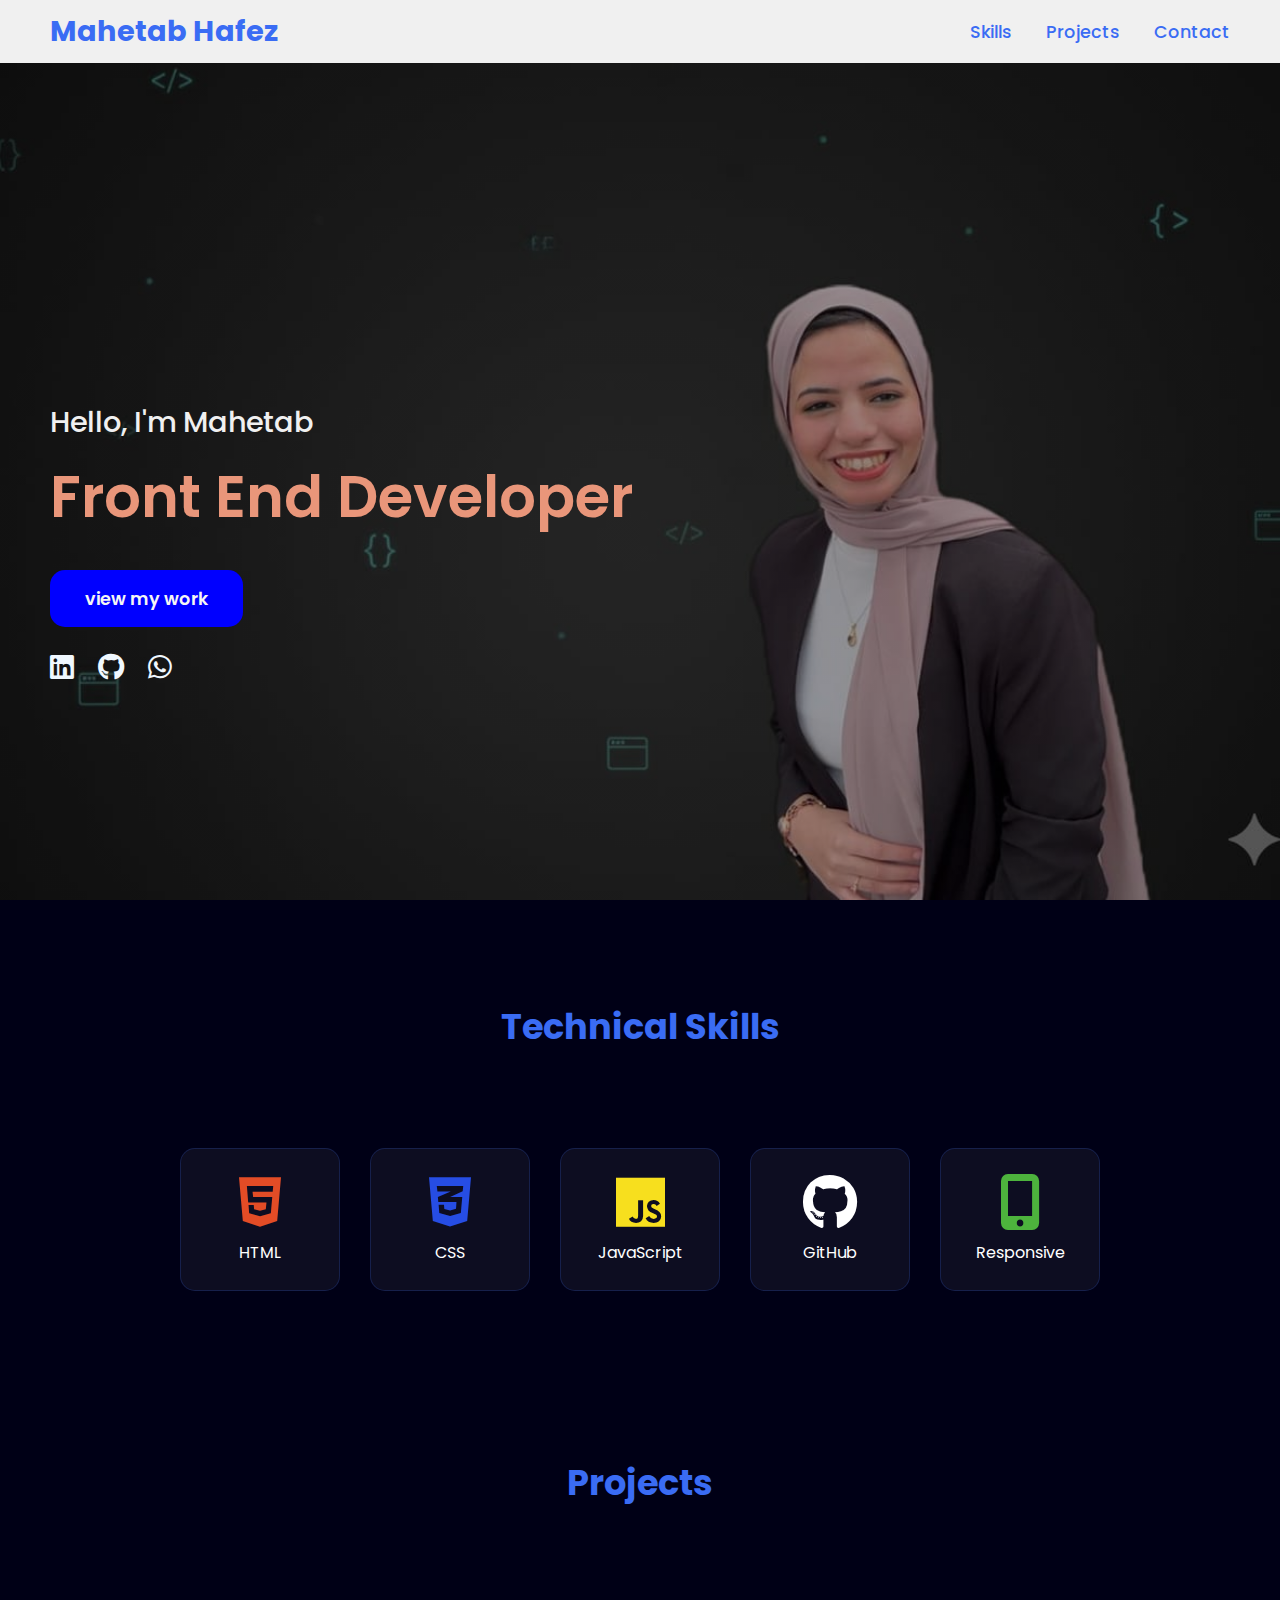
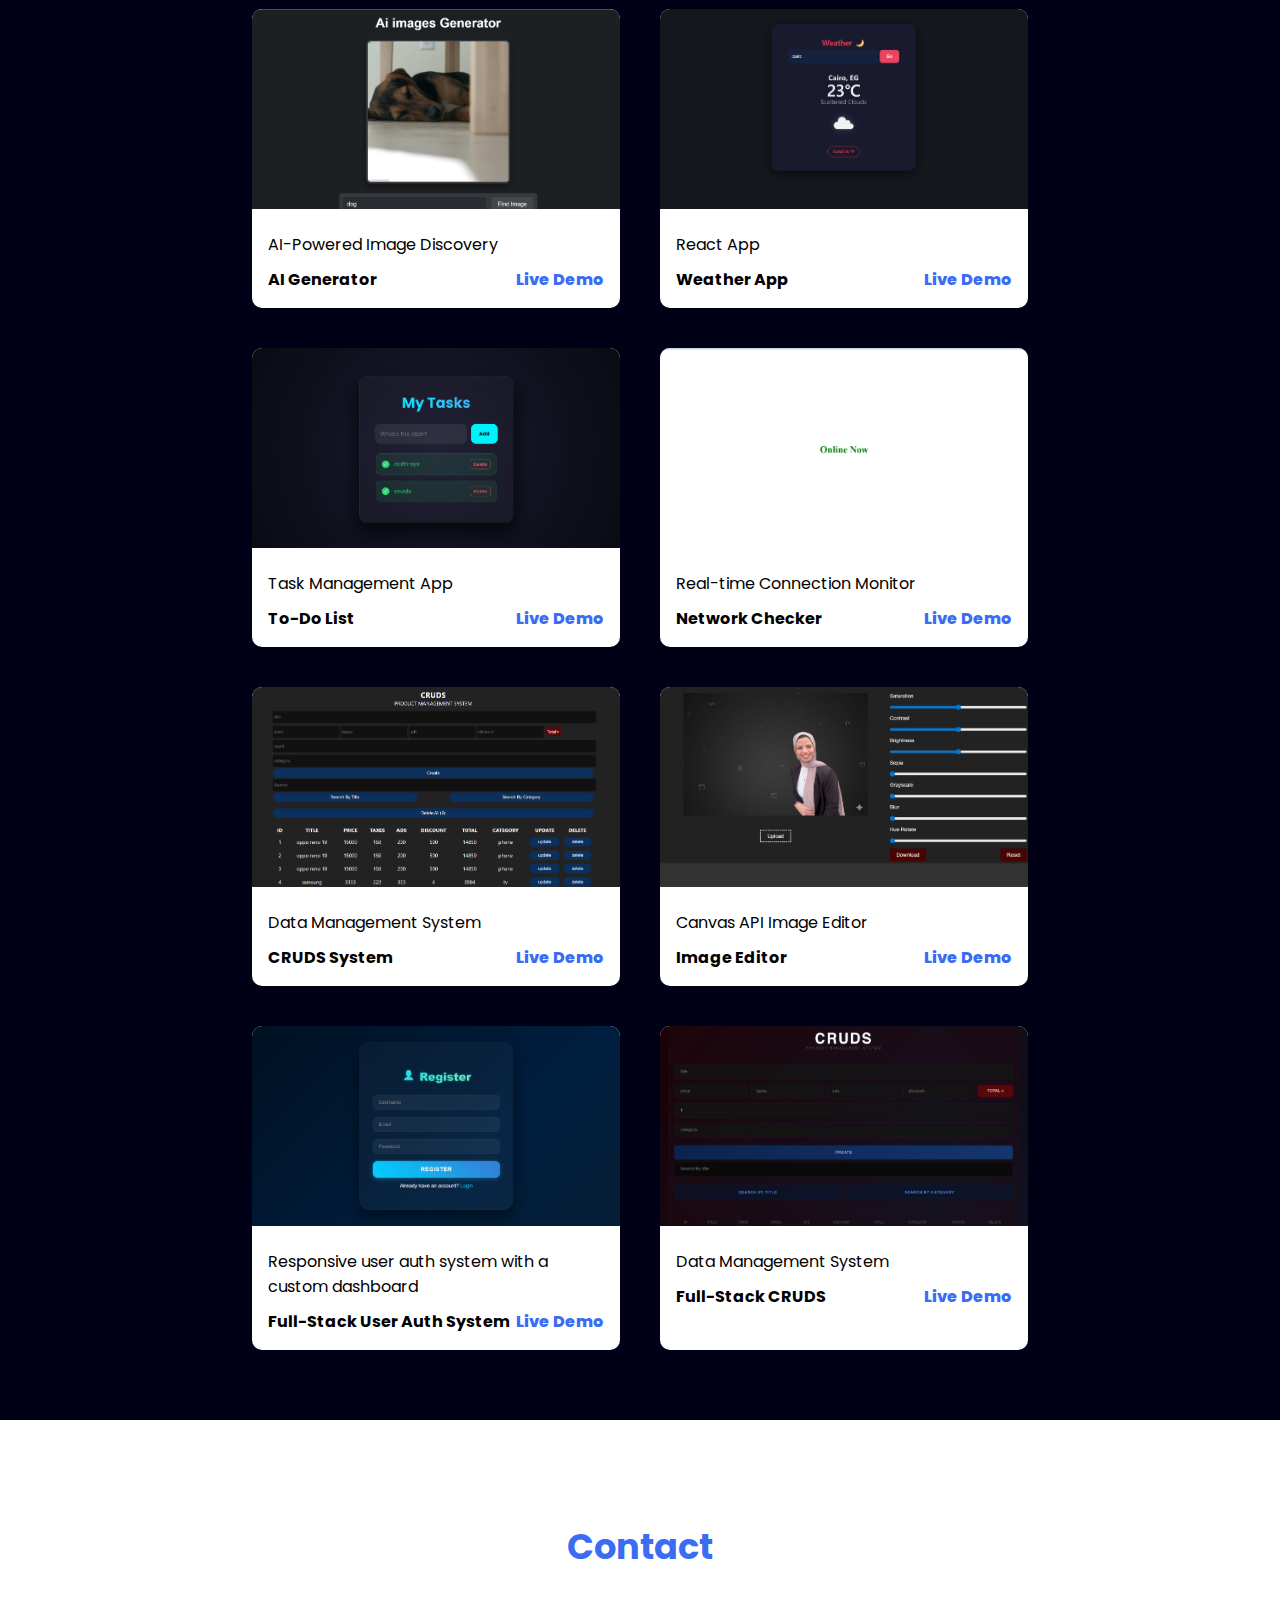
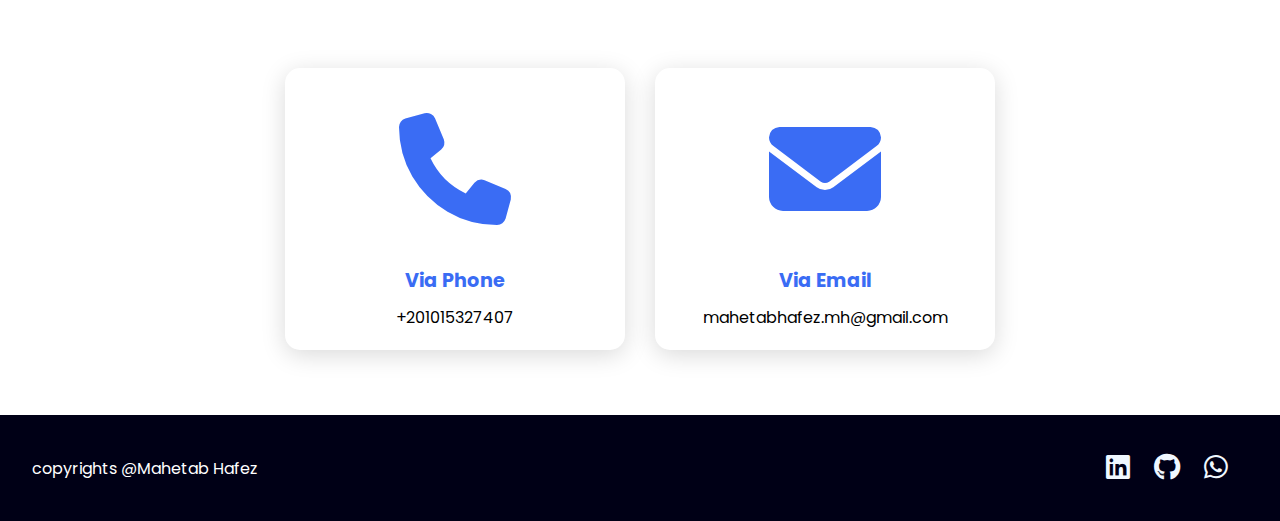
<file: index.html>
<!DOCTYPE html>
<html lang="en">
<head>
    <meta charset="UTF-8">
    <meta name="viewport" content="width=device-width, initial-scale=1.0">
    <link rel="stylesheet" href="https://cdnjs.cloudflare.com/ajax/libs/font-awesome/6.5.2/css/all.min.css">
    <link rel="stylesheet" href="portfolio.css">
    <title>Mahetab Hafez | Portfolio</title>
</head>
<body>

    <header>
        <a href="#" class="logo">Mahetab Hafez</a>
        <nav class="navigation">
            <a href="#skills">Skills</a>
            <a href="#projects">Projects</a>
            <a href="#contact">Contact</a>
        </nav>
    </header>

    <section class="main">
        <div>
            <h2>Hello, I'm Mahetab <br> <span>Front End Developer</span> </h2>
            <a href="#projects" class="main-btn">view my work</a>
            <div class="social-icons">
                <a href="https://www.linkedin.com/in/mahetab-hafez-20b162226" target="_blank"><i class="fa-brands fa-linkedin"></i></a>
                <a href="https://github.com/MahetabHafez" target="_blank"><i class="fa-brands fa-github"></i></a>
                <a href="https://wa.me/201015327407" target="_blank"><i class="fa-brands fa-whatsapp"></i></a>
            </div>
        </div>
    </section>



    <section class="skills" id="skills">
        <h2 class="tittle">Technical Skills</h2>
        <div class="content">
            <div class="skill-item">
                <i class="fa-brands fa-html5" style="color: #e34c26;"></i>
                <span>HTML</span>
            </div>
            <div class="skill-item">
                <i class="fa-brands fa-css3-alt" style="color: #264de4;"></i>
                <span>CSS</span>
            </div>
            <div class="skill-item">
                <i class="fa-brands fa-js" style="color: #f7df1e;"></i>
                <span>JavaScript</span>
            </div>
            
            <div class="skill-item">
                <i class="fa-brands fa-github" style="color: #ffffff;"></i>
                <span>GitHub</span>
            </div>
            <div class="skill-item">
                <i class="fa-solid fa-mobile-screen-button" style="color: #4db33d;"></i>
                <span>Responsive</span>
            </div>
        </div>
    </section>

    <section class="Projects" id="projects">
        <h2 class="tittle">Projects</h2>
        <div class="content">
            
            <div class="project-card">
                <div class="project-img">
                    <img src="ai gen.png" alt="AI Generator">
                </div>
                <div class="project-info">
                    <p class="project-category">AI-Powered Image Discovery</p>
                    <strong class="project-tittle">
                        <span>AI Generator</span>
                        <a href="https://mahetabhafez.github.io/AI-Image-Generator/" target="_blank" class="more-details">Live Demo</a>
                    </strong>
                </div>
            </div>

            <div class="project-card">
                <div class="project-img">
                    <img src="Weather App.png" alt="Weather App">
                </div>
                <div class="project-info">
                    <p class="project-category">React App</p>
                    <strong class="project-tittle">
                        <span>Weather App</span>
                        <a href="https://mahetabhafez.github.io/Dashboard-/" target="_blank" class="more-details">Live Demo</a>
                    </strong>
                </div>
            </div>

            <div class="project-card">
                <div class="project-img">
                    <img src="To do list .png" alt="To-Do List">
                </div>
                <div class="project-info">
                    <p class="project-category">Task Management App</p>
                    <strong class="project-tittle">
                        <span>To-Do List</span>
                        <a href="https://mahetabhafez.github.io/To-do-list/" target="_blank" class="more-details">Live Demo</a>
                    </strong>
                </div>
            </div>

            <div class="project-card">
                <div class="project-img">
                    <img src="internet check.png" alt="Internet Checker">
                </div>
                <div class="project-info">
                    <p class="project-category">Real-time Connection Monitor</p>
                    <strong class="project-tittle">
                        <span>Network Checker</span>
                        <a href="https://mahetabhafez.github.io/Internet-Checker/" target="_blank" class="more-details">Live Demo</a>
                    </strong>
                </div>
            </div>

            <div class="project-card">
                <div class="project-img">
                    <img src="cruds.png" alt="CRUDS System">
                </div>
                <div class="project-info">
                    <p class="project-category">Data Management System</p>
                    <strong class="project-tittle">
                        <span>CRUDS System</span>
                        <a href="https://mahetabhafez.github.io/CRUDS/" target="_blank" class="more-details">Live Demo</a>
                    </strong>
                </div>
            </div>

            <div class="project-card">
                <div class="project-img">
                    <img src="img-editor.png" alt="Image Editor">
                </div>
                <div class="project-info">
                    <p class="project-category">Canvas API Image Editor</p>
                    <strong class="project-tittle">
                        <span>Image Editor</span>
                        <a href="https://mahetabhafez.github.io/Image-editor/" target="_blank" class="more-details">Live Demo</a>
                    </strong>
                </div>
            </div>
              <div class="project-card">
                <div class="project-img">
                    <img src="User Auth system.png" alt="User Auth System">
                </div>
                <div class="project-info">
                    <p class="project-category"> Responsive user auth system with a custom dashboard</p>
                    <strong class="project-tittle">
                        <span>Full-Stack User Auth System</span>
                        <a href="https://mahetabhafez.github.io/CRUDS/" target="_blank" class="more-details">Live Demo</a>
                    </strong>
                </div>
            </div>
              <div class="project-card">
                <div class="project-img">
                    <img src="full-stack-cruds.png" alt="CRUDS System">
                </div>
                <div class="project-info">
                    <p class="project-category">Data Management System</p>
                    <strong class="project-tittle">
                        <span>Full-Stack CRUDS </span>
                        <a href="https://full-stack-cruds-copv.vercel.app/" target="_blank" class="more-details">Live Demo</a>
                    </strong>
                </div>
            </div>

        </div>
    </section>

    <section class="cards contact" id="contact">
        <h2 class="tittle">Contact</h2>
        <div class="content">
            <div class="card">
                <div class="icon"><i class="fa-solid fa-phone"></i></div>
                <div class="info">
                    <h3>Via Phone</h3>
                    <p>+201015327407</p>
                </div>
            </div>
            <div class="card">
                <div class="icon"><i class="fa-solid fa-envelope"></i></div>
                <div class="info">
                    <h3>Via Email</h3>
                    <p>mahetabhafez.mh@gmail.com</p>
                </div>
            </div>
        </div>
    </section>

    <footer class="footer">
        <p class="footer-tittle">copyrights @<span>Mahetab Hafez</span></p>
        <div class="social-icons">
            <a href="https://www.linkedin.com/in/mahetab-hafez-20b162226" target="_blank"><i class="fa-brands fa-linkedin"></i></a>
            <a href="https://github.com/MahetabHafez" target="_blank"><i class="fa-brands fa-github"></i></a>
            <a href="https://wa.me/201015327407" target="_blank"><i class="fa-brands fa-whatsapp"></i></a>
        </div>
    </footer>

    <script src="script.js"></script>
</body>
</html>
</file>
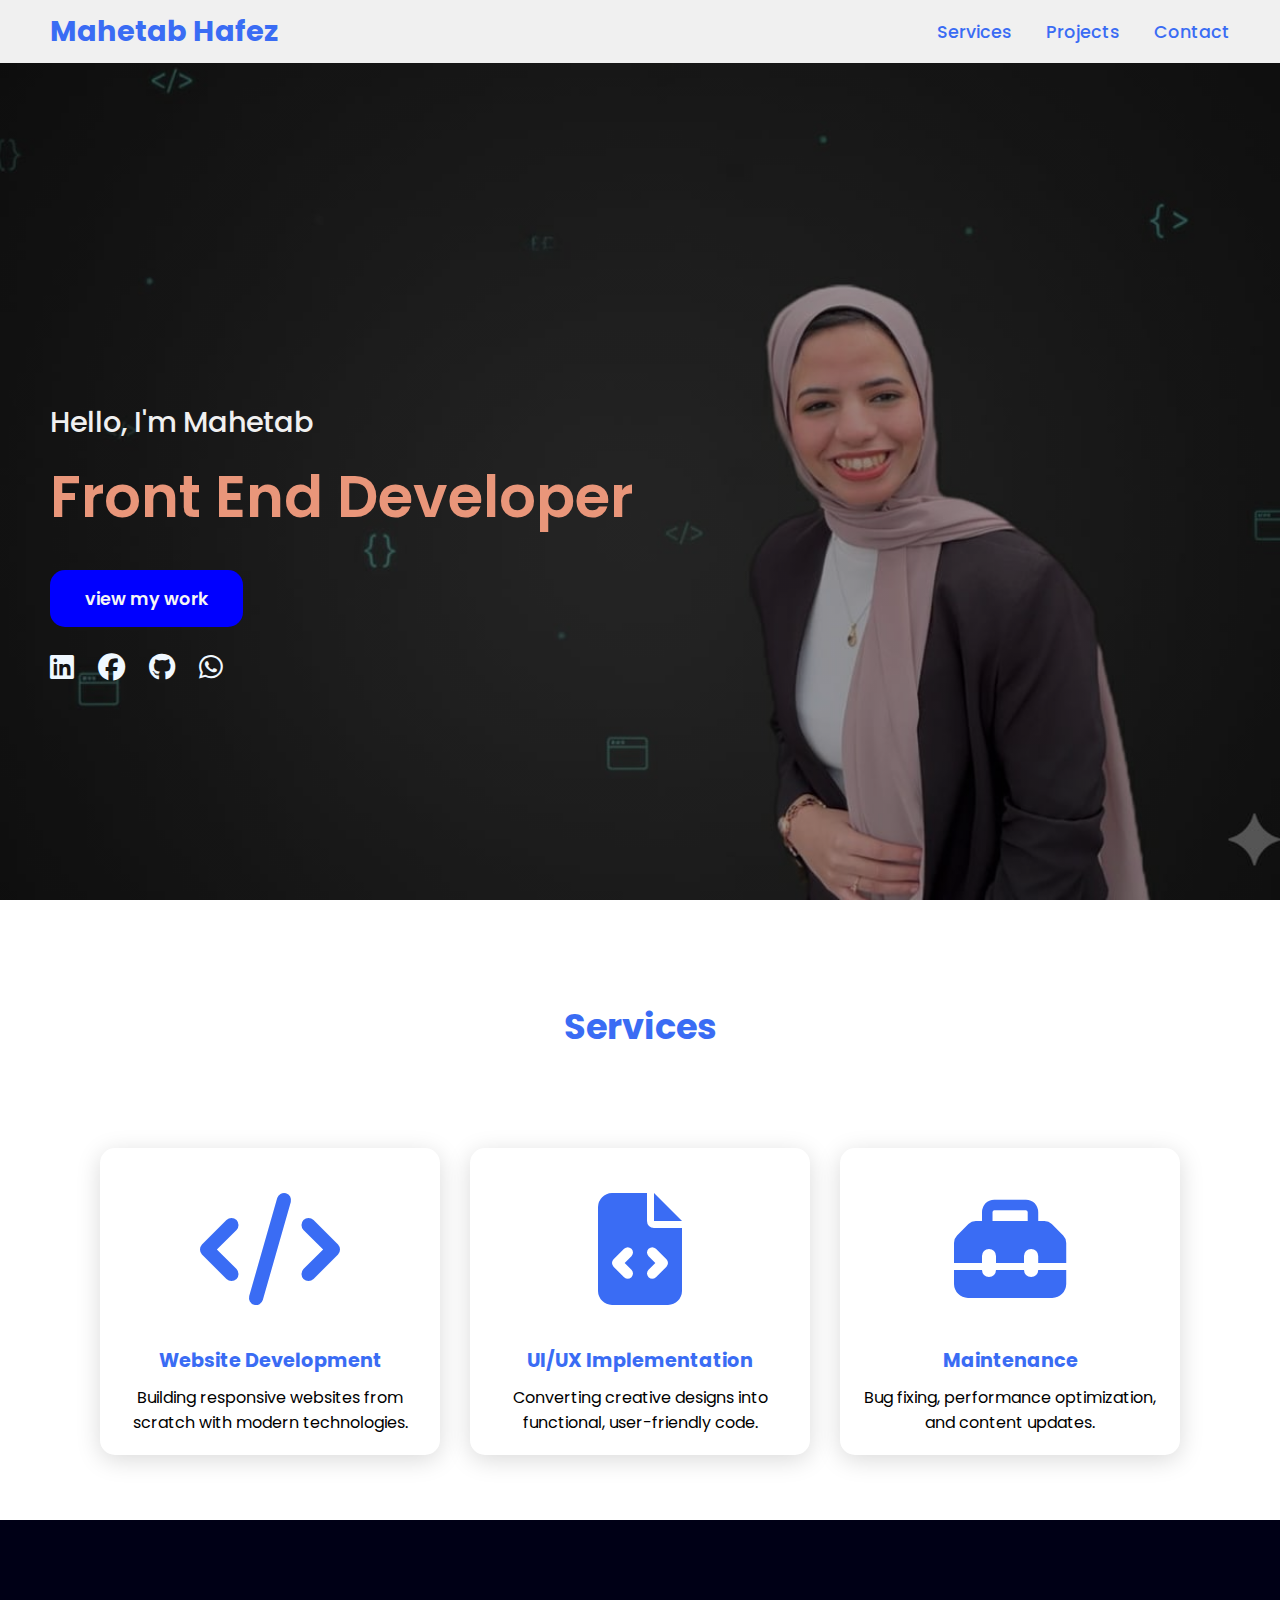
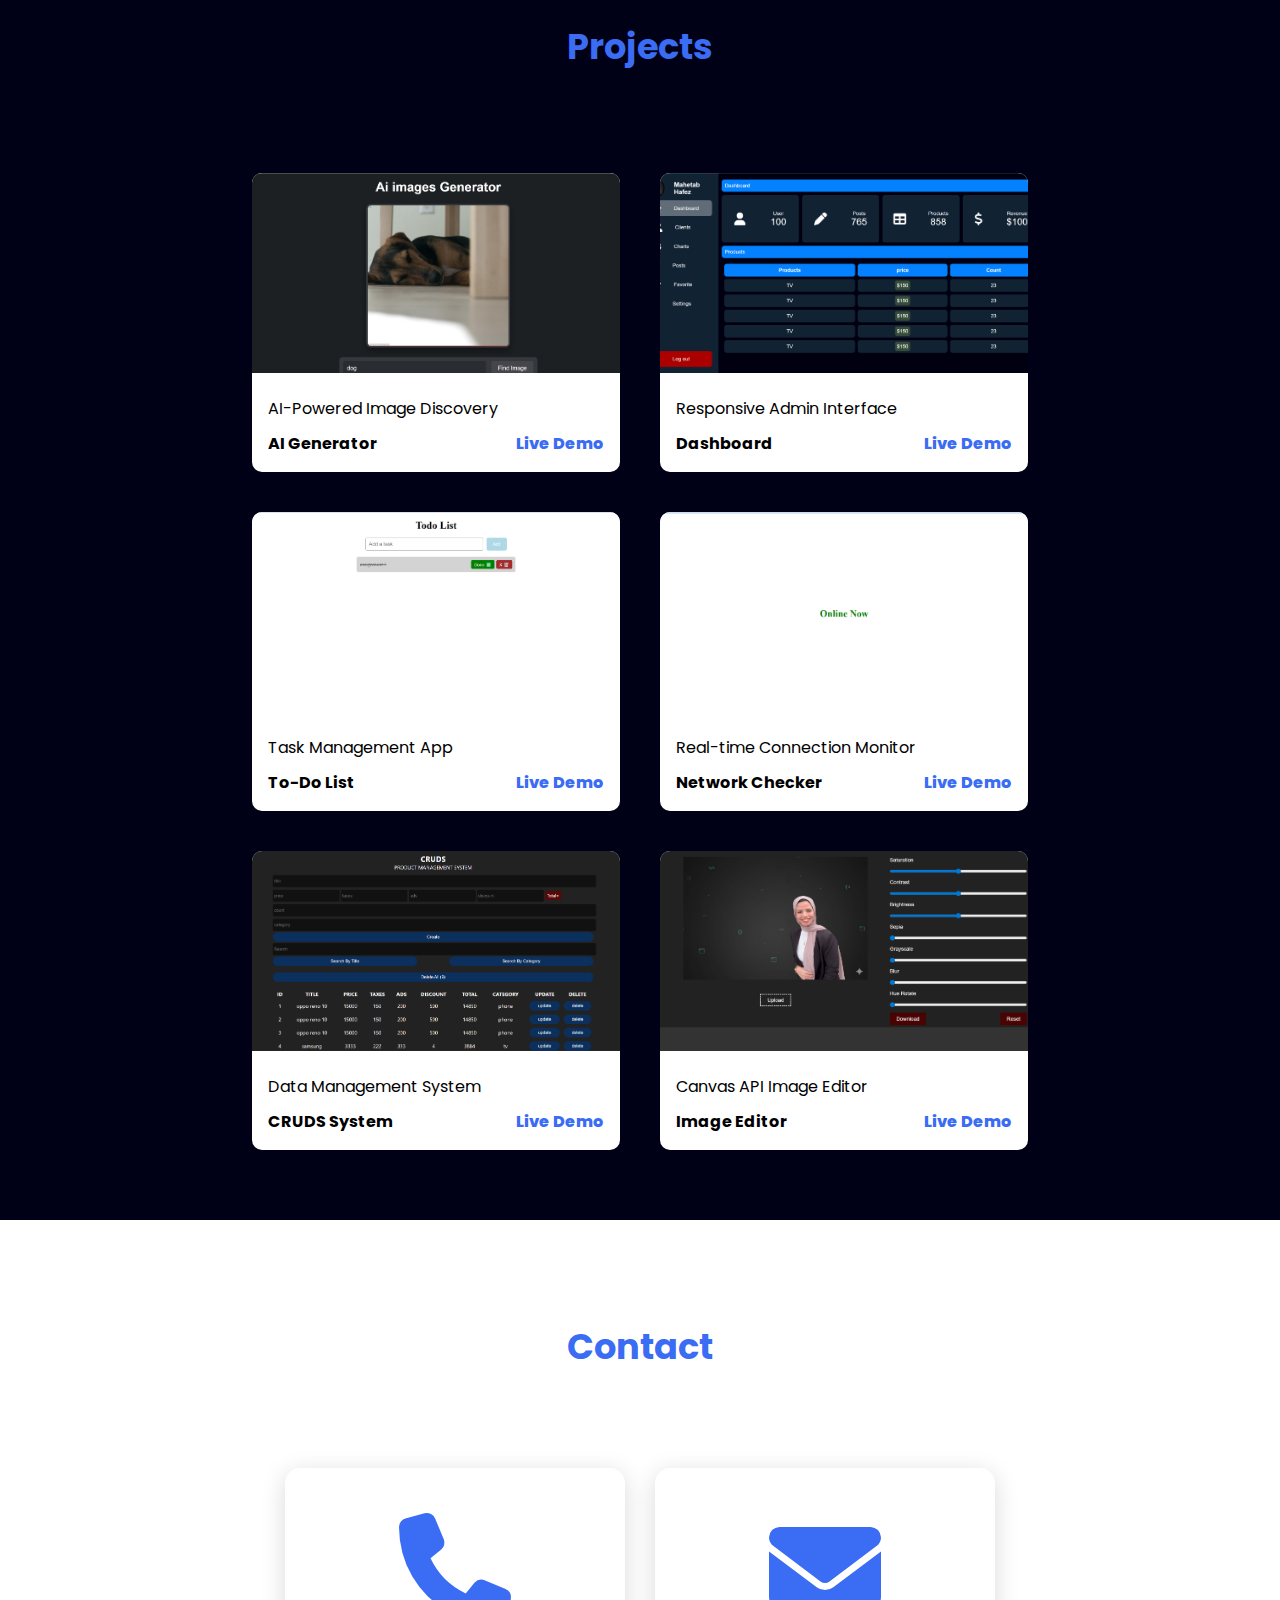
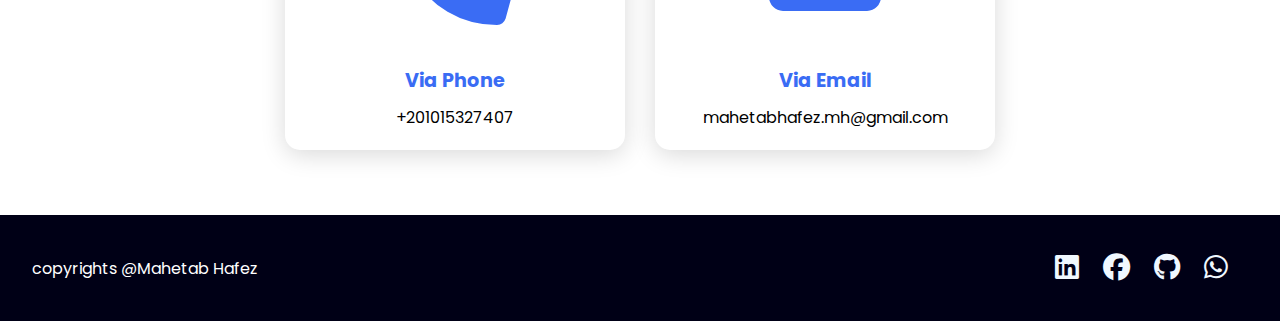
<file: portfolio.html>
<!DOCTYPE html>
<html lang="en">
<head>
    <meta charset="UTF-8">
    <meta name="viewport" content="width=device-width, initial-scale=1.0">
    <link rel="stylesheet" href="https://cdnjs.cloudflare.com/ajax/libs/font-awesome/6.5.2/css/all.min.css">
    <link rel="stylesheet" href="portfolio.css">
    <title>Mahetab Hafez | Portfolio</title>
</head>
<body>
    <header>
        <a href="#" class="logo"> Mahetab Hafez</a>
        <nav class="navigation">
            <a href="#services">Services</a>
            <a href="#projects">Projects</a>
            <a href="#contact">Contact</a>
        </nav>
    </header>

    <section class="main">
        <div>
            <h2>Hello, I'm Mahetab <br> <span>Front End Developer</span> </h2>
            <a href="#projects" class="main-btn">view my work</a>
           <div class="social-icons">
    <a href="https://www.linkedin.com/in/mahetab-hafez-20b162226" target="_blank"><i class="fa-brands fa-linkedin"></i></a>
    <a href="https://www.facebook.com/mahetab.hafez.9" target="_blank"><i class="fa-brands fa-facebook"></i></a>
    <a href="https://github.com/MahetabHafez" target="_blank"><i class="fa-brands fa-github"></i></a>
    <a href="https://wa.me/201015327407" target="_blank"><i class="fa-brands fa-whatsapp"></i></a>
</div>
        </div>
    </section>

    <section class="cards" id="services">
        <h2 class="tittle">Services</h2>
        <div class="content">
            <div class="card">
                <div class="icon"><i class="fa-solid fa-code"></i></div>
                <div class="info">
                    <h3>Website Development</h3>
                    <p>Building responsive websites from scratch with modern technologies.</p>
                </div>
            </div>
            <div class="card">
                <div class="icon"><i class="fa-solid fa-file-code"></i></div>
                <div class="info">
                    <h3>UI/UX Implementation</h3>
                    <p>Converting creative designs into functional, user-friendly code.</p>
                </div>
            </div>
            <div class="card">
                <div class="icon"><i class="fa-solid fa-toolbox"></i></div>
                <div class="info">
                    <h3>Maintenance</h3>
                    <p>Bug fixing, performance optimization, and content updates.</p>
                </div>
            </div>
        </div>
    </section>

    <section class="Projects" id="projects">
        <h2 class="tittle">Projects</h2>
        <div class="content">
            
            <div class="project-card">
                <div class="project-img">
                    <img src="ai gen.png" alt="AI Generator">
                </div>
                <div class="project-info">
                    <p class="project-category">AI-Powered Image Discovery</p>
                    <strong class="project-tittle">
                        <span>AI Generator</span>
                        <a href="https://mahetabhafez.github.io/AI-Image-Generator/" target="_blank" class="more-details">Live Demo</a>
                    </strong>
                </div>
            </div>

            <div class="project-card">
                <div class="project-img">
                    <img src="dashboard.png" alt="Dashboard">
                </div>
                <div class="project-info">
                    <p class="project-category">Responsive Admin Interface</p>
                    <strong class="project-tittle">
                        <span>Dashboard</span>
                        <a href="https://mahetabhafez.github.io/Dashboard-/" target="_blank" class="more-details">Live Demo</a>
                    </strong>
                </div>
            </div>

            <div class="project-card">
                <div class="project-img">
                    <img src="to do list.png" alt="To-Do List">
                </div>
                <div class="project-info">
                    <p class="project-category">Task Management App</p>
                    <strong class="project-tittle">
                        <span>To-Do List</span>
                        <a href="https://mahetabhafez.github.io/To-do-list/" target="_blank" class="more-details">Live Demo</a>
                    </strong>
                </div>
            </div>

            <div class="project-card">
                <div class="project-img">
                    <img src="internet check.png" alt="Internet Checker">
                </div>
                <div class="project-info">
                    <p class="project-category">Real-time Connection Monitor</p>
                    <strong class="project-tittle">
                        <span>Network Checker</span>
                        <a href="https://mahetabhafez.github.io/Internet-Checker/" target="_blank" class="more-details">Live Demo</a>
                    </strong>
                </div>
            </div>

            <div class="project-card">
                <div class="project-img">
                    <img src="cruds.png" alt="CRUDS System">
                </div>
                <div class="project-info">
                    <p class="project-category">Data Management System</p>
                    <strong class="project-tittle">
                        <span>CRUDS System</span>
                        <a href="https://mahetabhafez.github.io/CRUDS/" target="_blank" class="more-details">Live Demo</a>
                    </strong>
                </div>
            </div>

            <div class="project-card">
                <div class="project-img">
                    <img src="img-editor.png" alt="Image Editor">
                </div>
                <div class="project-info">
                    <p class="project-category">Canvas API Image Editor</p>
                    <strong class="project-tittle">
                        <span>Image Editor</span>
                        <a href="https://mahetabhafez.github.io/Image-editor/" target="_blank" class="more-details">Live Demo</a>
                    </strong>
                </div>
            </div>

        </div>
    </section>

    <section class="cards contact" id="contact">
        <h2 class="tittle">Contact</h2>
        <div class="content">
            <div class="card">
                <div class="icon"><i class="fa-solid fa-phone"></i></div>
                <div class="info">
                    <h3>Via Phone</h3>
                    <p>+201015327407</p>
                </div>
            </div>
            <div class="card">
                <div class="icon"><i class="fa-solid fa-envelope"></i></div>
                <div class="info">
                    <h3>Via Email</h3>
                    <p>mahetabhafez.mh@gmail.com</p>
                </div>
            </div>
        </div>
    </section>

    <footer class="footer">
    <p class="footer-tittle">copyrights @<span>Mahetab Hafez</span></p>
    <div class="social-icons">
        <a href="https://www.linkedin.com/in/mahetab-hafez-20b162226" target="_blank"><i class="fa-brands fa-linkedin"></i></a>
        <a href="https://www.facebook.com/mahetab.hafez.9" target="_blank"><i class="fa-brands fa-facebook"></i></a>
        <a href="https://github.com/MahetabHafez" target="_blank"><i class="fa-brands fa-github"></i></a>
        <a href="https://wa.me/201015327407" target="_blank"><i class="fa-brands fa-whatsapp"></i></a>
    </div>
</footer>
</body>
</html>
</file>
<file: portfolio.css>
@import url('https://fonts.googleapis.com/css2?family=Poppins:wght@100;200;300;400;500;600;700;800;900&display=swap');

* {
    font-family: "Poppins", sans-serif;
    margin: 0;
    padding: 0;
    box-sizing: border-box;
    scroll-behavior: smooth;
}

header {
    background-color: #f0f0f0;
    width: 100%;
    position: fixed;
    z-index: 999;
    display: flex;
    justify-content: space-between;
    align-items: center;
    padding: 10px 50px;
}

.logo {
    text-decoration: none;
    font-size: 1.8em;
    font-weight: 700;
    color: #3a6cf4;
}

.navigation a {
    text-decoration: none;
    color: #3a6cf4;
    font-size: 1.1em;
    font-weight: 500;
    padding-left: 30px;
}

.navigation a:hover {
    color: #601cfc;
}

section {
    padding: 100px 50px 50px 50px;
}

.main {
    width: 100%;
    min-height: 100vh;
    display: flex;
    align-items: center;
    background: linear-gradient(rgba(0,0,0,0.4), rgba(0,0,0,0.4)), url('background-img.jpeg') no-repeat;
    background-size: cover;
    background-position: center;
    background-attachment: fixed;
    cursor: context-menu;
}

.main h2 {
    padding: 90px 30px 30px 0px;
    margin-top: 50px;
    color: #f0f0f0;
    font-size: 1.8em;
    font-weight: 500;
}

.main h2 span {
    display: inline-block;
    margin-top: 10px;
    color: darksalmon;
    font-size: 2em;
    font-weight: 600;
}

.main-btn {
    color: whitesmoke;
    background-color: blue;
    text-decoration: none;
    font-size: 1.1em;
    font-weight: 600;
    padding: 0.9em 2em;
    border-radius: 15px;
    display: inline-block;
    margin-bottom: 20px;
    transition: 0.7s ease;
}

.main-btn:hover {
    background-color: #0d329a;
    transform: scale(1.1);
}

.social-icons a {
    color: aliceblue;
    font-size: 1.7em;
    padding-right: 20px;
    display: inline-block;
    transition: 0.3s ease;
}

.social-icons a:hover {
    transform: scale(1.3);
    color: #3a6cf4;
}

.tittle {
    font-size: 2.2em;
    font-weight: 700;
    text-align: center;
    color: #3a6cf4;
    margin-bottom: 80px;
}

.content {
    display: flex;
    justify-content: center;
    flex-wrap: wrap;
}

.card {
    background-color: white;
    width: 21.25em;
    box-shadow: 0 5px 25px rgba(1, 1, 1, 15%);
    border-radius: 15px;
    padding: 20px;
    margin: 15px;
    transition: 0.7s ease;
}

.card:hover { transform: scale(1.05); }

.icon { color: #3a6cf4; font-size: 7em; text-align: center; }

.info { text-align: center; }
.info h3 { color: #3a6cf4; font-size: 1.2em; margin: 10px; }

/* --- Skills Section --- */
.skills { background-color: #000016; color: white; }

.skill-item {
    background-color: rgba(255, 255, 255, 0.05);
    padding: 25px;
    width: 160px;
    text-align: center;
    border-radius: 15px;
    margin: 15px;
    border: 1px solid rgba(58, 108, 244, 0.2);
    transition: 0.5s ease;
}

.skill-item i { font-size: 3.5em; margin-bottom: 10px; display: block; }
.skill-item:hover {
    transform: translateY(-10px);
    border-color: #3a6cf4;
    background-color: rgba(58, 108, 244, 0.1);
}

/* --- Projects Section --- */
.Projects { background-color: #000016; }

.project-card {
    background-color: #fff;
    width: 23em;
    border-radius: 10px;
    margin: 20px;
    overflow: hidden;
    transition: 0.7s ease;
}

.project-card:hover {
    transform: scale(1.05);
    box-shadow: 0 10px 40px rgba(58, 108, 244, 0.3);
}

.project-img img { width: 100%; height: 200px; object-fit: cover; }
.project-info { padding: 1em; }
.project-tittle { display: flex; justify-content: space-between; margin-top: 10px; }
.more-details { text-decoration: none; color: #3a6cf4; font-weight: 800; }

.footer {
    background-color: #000016;
    color: #fff;
    padding: 2em;
    display: flex;
    justify-content: space-between;
    align-items: center;
}

/* --- Responsive --- */
@media (max-width: 768px) {
    header { padding: 10px 20px; flex-direction: column; }
    .navigation { margin-top: 10px; }
    .navigation a { padding: 0 10px; font-size: 0.9em; }
    .skill-item { width: 130px; }
}
</file>
